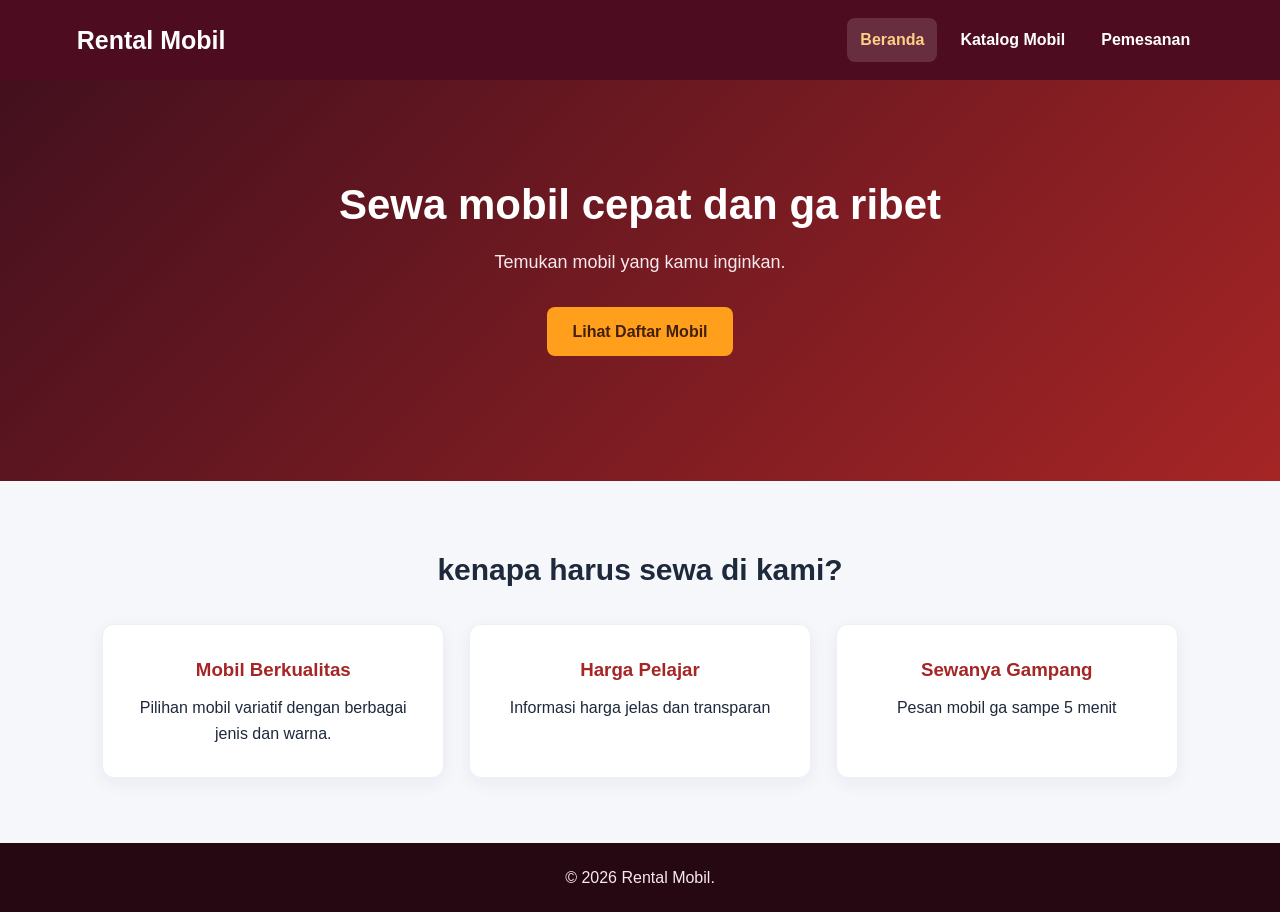
<file: index.html>
<!DOCTYPE html>
<html lang="id">
<head>
    <meta charset="UTF-8">
    <meta name="viewport" content="width=device-width, initial-scale=1.0">
    <title>Rental Mobil</title>
    <link rel="stylesheet" href="style.css">
</head>
<body>
    <header>
        <h1>Rental Mobil</h1>
        <nav>
            <a href="index.html" data-page="beranda" aria-current="page">Beranda</a>
            <a href="mobil.html" data-page="mobil">Katalog Mobil</a>
            <a href="pemesanan.html" data-page="pemesanan">Pemesanan</a>
        </nav>
    </header>

    <main id="kontenUtama" tabindex="-1" aria-live="polite">
        <section class="hero">
            <h2>Sewa mobil cepat dan ga ribet</h2>
            <p>Temukan mobil yang kamu inginkan.</p>
            <a href="mobil.html" class="tombol" data-page="mobil">
                Lihat Daftar Mobil
            </a>
        </section>
        <section class="keunggulan">
            <h2>kenapa harus sewa di kami?</h2>

            <div class="daftar-keunggulan">
                <article>
                    <h3>Mobil Berkualitas</h3>
                    <p>Pilihan mobil variatif dengan berbagai jenis dan warna.</p>
                </article>

                <article>
                    <h3>Harga Pelajar</h3>
                    <p>Informasi harga jelas dan transparan</p>
                </article>

                <article>
                    <h3>Sewanya Gampang</h3>
                    <p>Pesan mobil ga sampe 5 menit</p>
                </article>
            </div>
        </section>

        
    </main>

    <footer>
        <p>&copy; 2026 Rental Mobil.</p>
    </footer>

    <script src="https://code.jquery.com/jquery-3.7.1.min.js" integrity="sha256-/JqT3SQfawRcv/BIHPThkBvs0OEvtFFmqPF/lYI/Cxo=" crossorigin="anonymous"></script>
    <script src="script.js"></script>
</body>
</html>
</file>
<file: style.css>
* {
    margin: 0;
    padding: 0;
    box-sizing: border-box;
}

body {
    font-family: 'Segoe UI', Tahoma, Geneva, Verdana, sans-serif;
    background-color: #f5f7fb;
    color: #1e293b;
    line-height: 1.6;
}

img {
    max-width: 100%;
}


header {
    background-color: #4e0c20;
    color: white;
    padding: 18px 6%;
    display: flex;
    justify-content: space-between;
    align-items: center;
    flex-wrap: wrap;
    gap: 18px;
    box-shadow: 0 4px 12px rgba(0, 0, 0, 0.12);
}

header h1 {
    font-size: 25px;
    line-height: 1.3;
}

nav {
    display: flex;
    align-items: center;
    gap: 10px;
    flex-wrap: wrap;
}

nav a {
    color: white;
    text-decoration: none;
    font-weight: bold;
    padding: 9px 13px;
    border-radius: 8px;
    transition: 0.2s;
}

nav a:hover {
    color: #ffb347;
    background-color: rgba(255, 255, 255, 0.1);
}

footer {
    padding: 22px 6%;
    background-color: #250811;
    color: #f8e9ed;
    text-align: center;
}


.hero {
    background: linear-gradient(135deg, #43101e, #a62525);
    color: white;
    text-align: center;
    padding: 100px 20px;
}

.hero h2 {
    font-size: 42px;
    line-height: 1.2;
    margin-bottom: 18px;
}

.hero p {
    max-width: 650px;
    margin: 0 auto 30px;
    font-size: 18px;
    color: #f8e9ed;
}

.tombol {
    display: inline-block;
    background-color: #ff9f1c;
    color: #43200b;
    text-decoration: none;
    font-weight: bold;
    padding: 12px 25px;
    border-radius: 8px;
    margin-bottom: 25px;
    transition: 0.3s;
}

.tombol:hover {
    background-color: #ffc15e;
    transform: translateY(-2px);
}


.keunggulan {
    padding: 65px 8%;
    text-align: center;
}

.keunggulan h2 {
    font-size: 30px;
    margin-bottom: 30px;
}

.daftar-keunggulan {
    display: grid;
    grid-template-columns: repeat(3, minmax(0, 1fr));
    gap: 25px;
}

.daftar-keunggulan article {
    background-color: white;
    padding: 30px 20px;
    border-radius: 12px;
    border: 1px solid #edf0f5;
    box-shadow: 0 5px 18px rgba(30, 41, 59, 0.06);
    transition: 0.3s;
}

.daftar-keunggulan article:hover {
    transform: translateY(-5px);
    box-shadow: 0 10px 25px rgba(30, 41, 59, 0.1);
}

.daftar-keunggulan h3 {
    margin-bottom: 10px;
    color: #a62525;
}


.katalog {
    min-height: 70vh;
    padding: 60px 8%;
    text-align: center;
}

.katalog > h2 {
    font-size: 32px;
    margin-bottom: 8px;
    color: #43101c;
}

.katalog > p {
    color: #64748b;
}

.filter-mobil {
    display: flex;
    justify-content: center;
    gap: 15px;
    margin: 30px 0;
}

.filter-mobil input,
.filter-mobil select {
    width: 100%;
    max-width: 320px;
    padding: 13px 15px;
    border: 1px solid #cbd5e1;
    border-radius: 8px;
    background-color: white;
    font-size: 15px;
    color: #1e293b;
    outline: none;
    transition: 0.2s;
}

.filter-mobil input:focus,
.filter-mobil select:focus {
    border-color: #a62525;
    box-shadow: 0 0 0 3px rgba(166, 37, 37, 0.1);
}

#pesanKosong {
    font-size: 18px;
    color: #a62525;
    margin-top: 20px;
}


.daftar-mobil {
    display: grid;
    grid-template-columns: repeat(3, minmax(0, 1fr));
    gap: 24px;
    margin-top: 28px;
    text-align: left;
}

.kartu-mobil {
    overflow: hidden;
    background: #fff;
    border: 1px solid #edf0f5;
    border-radius: 14px;
    box-shadow: 0 5px 18px rgba(30, 41, 59, 0.07);
    transition: transform 0.2s, box-shadow 0.2s;
}

.kartu-mobil:hover {
    transform: translateY(-4px);
    box-shadow: 0 10px 25px rgba(30, 41, 59, 0.12);
}

.kartu-mobil img {
    display: block;
    width: 100%;
    height: 210px;
    object-fit: cover;
    background: #e2e8f0;
}

.info-mobil {
    padding: 20px;
}

.info-mobil h3 {
    margin-bottom: 8px;
    color: #43101c;
}

.info-mobil p {
    margin-bottom: 10px;
}

.harga {
    color: #a62525;
    font-size: 18px;
    font-weight: 700;
}

.harga span {
    color: #64748b;
    font-size: 14px;
    font-weight: 400;
}

.kartu-mobil .tombol {
    margin: 8px 0 0;
}

input, select, button {
    font: inherit;
}

:focus-visible {
    outline: 3px solid #ffb347;
    outline-offset: 3px;
}


.halaman-pemesanan {
    max-width: 760px;
    margin: 45px auto;
    padding: 35px;
    background-color: #ffffff;
    border-radius: 16px;
    border: 1px solid #edf0f5;
    box-shadow: 0 8px 30px rgba(30, 41, 59, 0.07);
}

.booking-heading {
    text-align: center;
    margin-bottom: 35px;
}

.label-premium {
    color: #e67e22;
    font-size: 12px;
    font-weight: bold;
    letter-spacing: 3px;
    margin-bottom: 12px;
}

.booking-heading h2 {
    color: #a62525;
    font-size: 32px;
    margin-bottom: 12px;
}

.booking-heading p:last-child {
    color: #64748b;
    margin: 22px 0 18px;
}


.form-group {
    display: flex;
    flex-direction: column;
    gap: 8px;
    margin-bottom: 20px;
}

.form-group label {
    font-weight: bold;
    color: #1e293b;
}

.form-group input,
.form-group select {
    width: 100%;
    padding: 12px 15px;
    border: 1px solid #cbd5e1;
    border-radius: 8px;
    font-size: 15px;
    background-color: white;
    color: #532424;
    outline: none;
    transition: border-color 0.2s, box-shadow 0.2s;
}

.form-group input:focus,
.form-group select:focus {
    border-color: #a62525;
    box-shadow: 0 0 0 3px rgba(166, 37, 37, 0.1);
}

#formPemesanan hr {
    border: none;
    border-top: 1px solid #e2e8f0;
    margin: 30px 0;
}


.ringkasan-harga {
    margin: 30px 0 22px;
    padding: 22px;
    background-color: #fff8f5;
    border: 1px solid #f0ded7;
    border-radius: 12px;
}

.ringkasan-harga h3 {
    margin-top: 0;
    margin-bottom: 18px;
    color: #43101c;
}

.baris-harga,
.baris-total {
    display: flex;
    justify-content: space-between;
    align-items: center;
    margin-bottom: 12px;
    gap: 15px;
}

.baris-harga {
    color: #81484d;
}

.baris-harga strong {
    color: #53242d;
    text-align: right;
}

.baris-total {
    font-size: 18px;
    font-weight: bold;
    color: #43101c;
    padding-top: 14px;
    margin-bottom: 0;
    border-top: 1px solid #e8d2ca;
}


.tombol-booking {
    width: 100%;
    padding: 15px;
    background-color: #a62525;
    color: white;
    border: none;
    border-radius: 8px;
    font-size: 16px;
    font-weight: bold;
    cursor: pointer;
    transition: background-color 0.3s, transform 0.2s;
}

.tombol-booking:hover {
    background-color: #7d1724;
    transform: translateY(-2px);
}

#pesanForm {
    text-align: center;
    margin-top: 18px;
    line-height: 1.6;
}


@media (max-width: 768px) {
    header {
        flex-direction: column;
        text-align: center;
        padding: 18px 5%;
    }

    nav {
        justify-content: center;
        gap: 8px;
    }

    .hero {
        padding: 75px 20px;
    }

    .hero h2 {
        font-size: 32px;
    }

    .daftar-keunggulan {
        grid-template-columns: 1fr;
    }

    .katalog {
        padding: 45px 5%;
    }

    .daftar-mobil {
        grid-template-columns: repeat(2, minmax(0, 1fr));
    }

    .halaman-pemesanan {
        margin: 30px 20px;
    }
}


@media (max-width: 600px) {
    header h1 {
        font-size: 22px;
    }

    nav a {
        padding: 8px 10px;
        font-size: 14px;
    }

    .hero {
        padding: 60px 18px;
    }

    .hero h2 {
        font-size: 28px;
    }

    .hero p {
        font-size: 16px;
    }

    .keunggulan {
        padding: 45px 5%;
    }

    .keunggulan h2 {
        font-size: 26px;
    }

    .filter-mobil {
        flex-direction: column;
        align-items: stretch;
        gap: 10px;
    }

    .filter-mobil input,
    .filter-mobil select {
        max-width: none;
    }

    .daftar-mobil {
        grid-template-columns: 1fr;
    }

    .kartu-mobil img {
        height: 220px;
    }

    .halaman-pemesanan {
        margin: 25px 14px;
        padding: 22px 18px;
    }

    .booking-heading h2 {
        font-size: 26px;
    }

    .ringkasan-harga {
        padding: 18px;
    }

    .baris-total {
        font-size: 16px;
    }
}

.sr-only { position: absolute; width: 1px; height: 1px; padding: 0; margin: -1px; overflow: hidden; clip: rect(0, 0, 0, 0); white-space: nowrap; border: 0; }
nav a[aria-current="page"] { background: rgba(255,255,255,.14); color: #ffcf87; }
.form-group small, .catatan-form { color: #64748b; font-size: 13px; }
.pesan-sukses, .pesan-gagal { padding: 12px 14px; border-radius: 8px; font-weight: 600; }
.pesan-sukses { color: #166534; background: #f0fdf4; border: 1px solid #bbf7d0; }
.pesan-gagal { color: #991b1b; background: #fef2f2; border: 1px solid #fecaca; }
#tombolBooking:disabled { opacity: .65; cursor: wait; transform: none; }
.pesan-error { max-width: 900px; margin: 50px auto; padding: 35px 6%; text-align: center; }
.pesan-error h2 { color: #a62525; margin-bottom: 12px; }
@media (prefers-reduced-motion: reduce) { *, *::before, *::after { scroll-behavior: auto !important; transition-duration: .01ms !important; animation-duration: .01ms !important; } }
</file>
